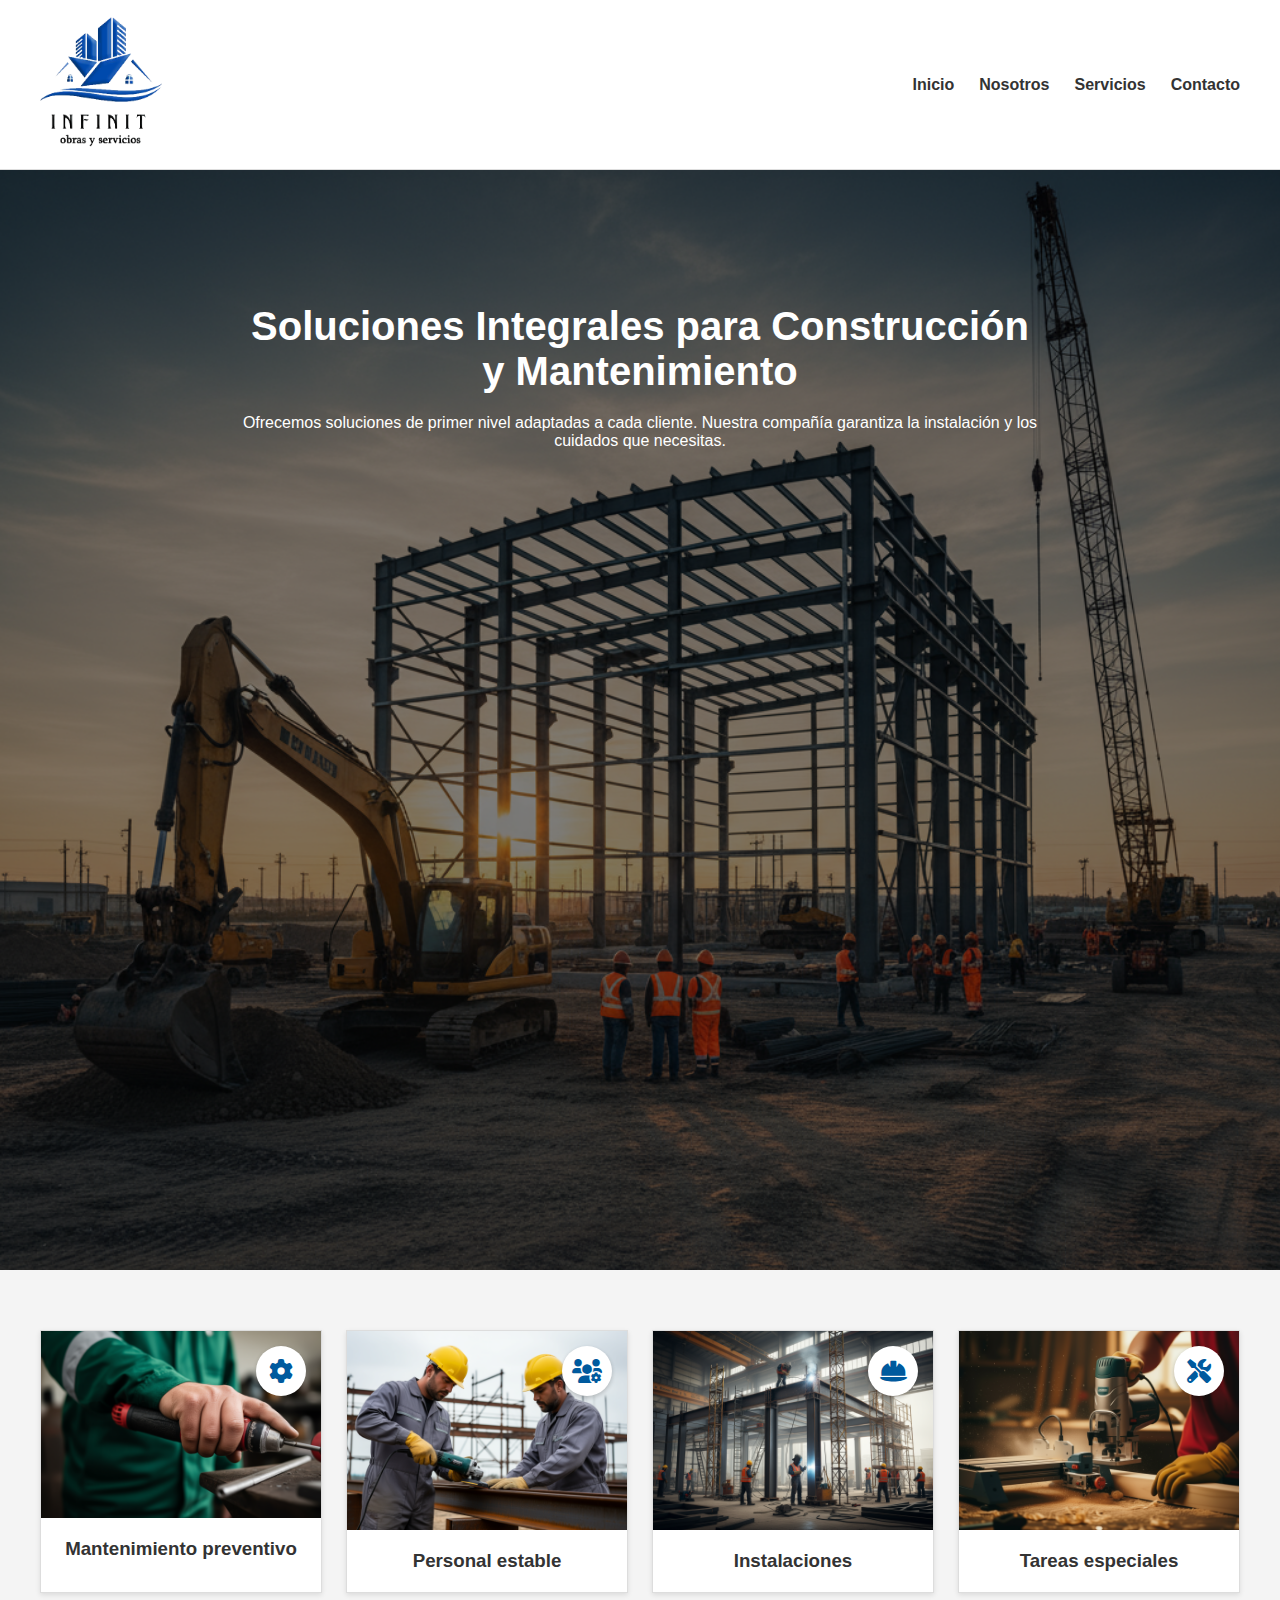
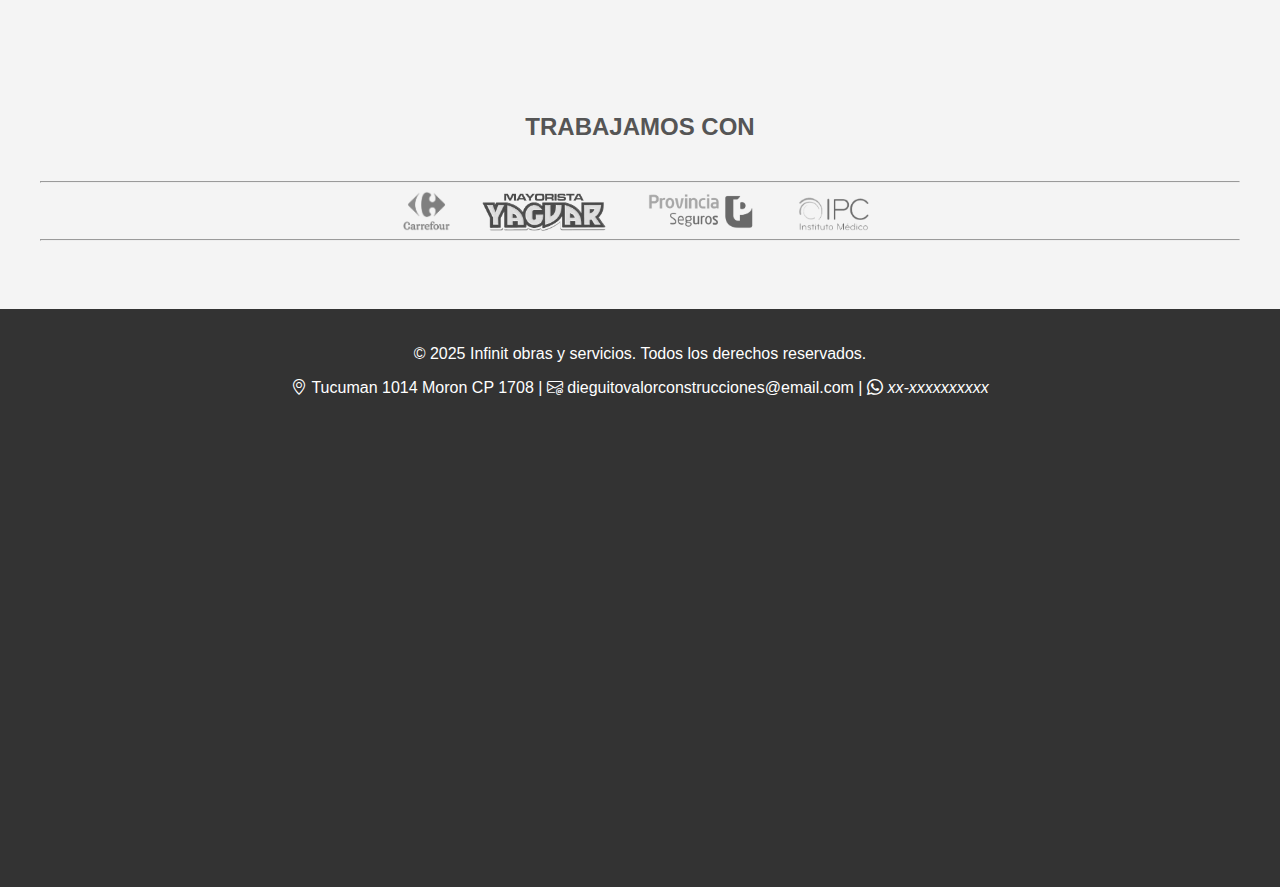
<file: 2.html>
<!DOCTYPE html>
<html lang="es">
<head>
    <meta charset="UTF-8">
    <meta name="viewport" content="width=device-width, initial-scale=1.0">
    <title>Diego Valor - Soluciones Integrales</title>
    <link rel="stylesheet" href="style.css">
    <link rel="stylesheet" href="https://cdnjs.cloudflare.com/ajax/libs/font-awesome/6.0.0-beta3/css/all.min.css">
    <link rel="stylesheet" href="https://cdn.jsdelivr.net/npm/bootstrap-icons@1.13.1/font/bootstrap-icons.min.css">
</head>
<body>

    <header class="main-header">
        <div class="container">
            <div class="logo"><img src="log.png" width="37%"></div>
            <nav>
                <ul>
                    <li><a href="#inicio">Inicio</a></li>
                    <li><a href="#hero">Nosotros</a></li>
                    <li><a href="#servicios">Servicios</a></li>
                    <li><a href="#contacto">Contacto</a></li>
                </ul>
            </nav>
        </div>
    </header>

    <main>
        <section id="hero">

            <div class="hero-content">
                <!-- <h1>Nosotros</h1> -->
                <h2>Soluciones Integrales para Construcción y Mantenimiento</h2>
                <p>Ofrecemos soluciones de primer nivel adaptadas a cada cliente. Nuestra compañía garantiza la instalación y los cuidados que necesitas.</p>
            </div>
        </section>

        <section id="servicios" class="container">
            <div class="service-card">
                <div class="icon-wrapper"><i class="fas fa-cog"></i></div>
                <img src="1760075856.png" alt="Mantenimiento preventivo">
                <h3>Mantenimiento preventivo</h3>
            </div>
            <div class="service-card">
                 <div class="icon-wrapper"><i class="fas fa-users-cog"></i></div>
                <img src="1760076827.png" alt="Personal estable">
                <h3>Personal estable</h3>
            </div>
            <div class="service-card">
                 <div class="icon-wrapper"><i class="fas fa-hard-hat"></i></div>
                <img src="1760077473.png" alt="Instalaciones">
                <h3>Instalaciones</h3>
            </div>
            <div class="service-card">
                 <div class="icon-wrapper"><i class="fas fa-tools"></i></div>
                <img src="1760077268.png" alt="Tareas especiales">
                <h3>Tareas especiales</h3>
            </div>
        </section>

        <section id="partners" class="container">
            <h2>TRABAJAMOS CON</h2>
            <hr>
            <div class="logos-grid">
                <img src="carrefour.png" alt="Carrefour">
                <img src="yaguar.png" alt="Yaguar">
                <img src="psg.png" alt="FALTA">
                <img src="IPCastelar.png" alt="FALTA">
                <!-- <img src="https://via.placeholder.com/150x50.png?text=LA MARCA" alt="FALTA">
                <img src="https://via.placeholder.com/150x50.png?text=FUZIFAR" alt="FALTA">
                <img src="https://via.placeholder.com/150x50.png?text=DURMAN" alt="FALTA">
                <img src="https://via.placeholder.com/150x50.png?text=KARCHER" alt="FALTA">
                <img src="https://via.placeholder.com/150x50.png?text=SIKA" alt="FALTA">
                <img src="https://via.placeholder.com/150x50.png?text=DAETIET" alt="FALTA">
                <img src="https://via.placeholder.com/150x50.png?text=SCHNEIDER" alt="FALTA"> -->
            </div>
            <hr>
        </section>
        
       

    </main>

    <footer class="main-footer">
        <div class="container">
            <p>&copy; 2025 Infinit obras y servicios. Todos los derechos reservados.</p>
            <p><i class="bi bi-geo-alt"></i> Tucuman 1014 Moron CP 1708 | </i> <i class="bi bi-envelope-at"></i> dieguitovalorconstrucciones@email.com | <i class="bi bi-whatsapp"> xx-xxxxxxxxxx</i> </p>
     
            <iframe  src="https://www.google.com/maps/embed?pb=!1m18!1m12!1m3!1d3282.4403980565903!2d-58.627638324705096!3d-34.64357929978131!2m3!1f0!2f0!3f0!3m2!1i1024!2i768!4f13.1!3m3!1m2!1s0x95bcb8a1d7f6575d%3A0x736afac6cedaa83c!2sTucum%C3%A1n%201014%2C%20B1708ERD%20Mor%C3%B3n%2C%20Provincia%20de%20Buenos%20Aires!5e0!3m2!1ses!2sar!4v1760077856938!5m2!1ses!2sar" width="100%" height="450" style="border:0;" allowfullscreen="" loading="lazy" referrerpolicy="no-referrer-when-downgrade"></iframe>
            <!-- <p>dieguitovalorconstrucciones@email.com | <i class="fab fa-twitter"></i> @dieguitovalor</p> -->
        </div>
    </footer>

</body>
</html>
</file>
<file: style.css>
/* --- Estilos Generales --- */
body {
    font-family: Arial, sans-serif;
    margin: 0;
    color: #333;
    background-color: #f4f4f4;
}

.container {
    max-width: 1200px;
    margin: 0 auto;
    padding: 0 20px;
}

h1, h2, h3 {
    text-align: center;
}

/* --- Encabezado y Navegación --- */
.main-header {
    background-color: #ffffff;
    padding: 15px 0;
    border-bottom: 1px solid #ddd;
    position: sticky;
    top: 0;
    z-index: 1000;
}

.main-header .container {
    display: flex;
    justify-content: space-between;
    align-items: center;
}

.logo {
    font-size: 1.8em;
    font-weight: bold;
    color: #005A9E; /* Azul oscuro */
}

nav ul {
    list-style: none;
    margin: 0;
    padding: 0;
    display: flex;
}

nav ul li {
    margin-left: 25px;
}

nav ul li a {
    text-decoration: none;
    color: #333;
    font-weight: bold;
    transition: color 0.3s;
}

nav ul li a:hover {
    color: #007BFF; /* Azul brillante */
}

/* --- Sección Hero --- */
#hero {
    background-image: url('Image_opaq26opaq26opaq.png'); /* Reemplaza con tu imagen */
    background-size: cover;
    background-position: center;
    color: white;
    text-align: center;
    padding: 100px 20px;
    position: relative;
    height: 100vh;

}

#hero::before {
    content: '';
    position: absolute;
    top: 0;
    left: 0;
    width: 100%;
    height: 100%;
    background-color: rgba(0, 0, 0, 0.5); /* Sombra para legibilidad */
}

.hero-content {
    position: relative;
    z-index: 1;
    max-width: 800px;
    margin: 0 auto;
}

.hero-content h1 {
    font-size: 2em;
    margin-top: 0;
}

.hero-content h2 {
    font-size: 2.5em;
    margin-bottom: 20px;
}

/* --- Sección de Servicios --- */
#servicios {
    display: flex;
    justify-content: space-between;
    gap: 20px;
    padding: 60px 20px;
    flex-wrap: wrap;
}

.service-card {
    background-color: #fff;
    border: 1px solid #ddd;
    text-align: center;
    flex-basis: calc(25% - 20px);
    box-shadow: 0 2px 5px rgba(0,0,0,0.1);
    position: relative;
    overflow: hidden;
}

.service-card img {
    width: 100%;
    display: block;
}

.service-card h3 {
    padding: 20px;
    margin: 0;
    background-color: #fff;
}

.icon-wrapper {
    position: absolute;
    top: 15px;
    right: 15px;
    background-color: #fff;
    border-radius: 50%;
    width: 50px;
    height: 50px;
    display: flex;
    align-items: center;
    justify-content: center;
    font-size: 24px;
    color: #005A9E;
    z-index: 2;
    box-shadow: 0 2px 4px rgba(0,0,0,0.2);
}

/* --- Sección de Socios --- */
#partners {
    padding: 40px 20px 60px;
    text-align: center;
}

#partners h2 {
    margin-bottom: 40px;
    font-size: 1.5em;
    color: #555;
}

.logos-grid {
    display: flex;
    flex-wrap: wrap;
    justify-content: center;
    align-items: center;
    gap: 30px;
}

.logos-grid img {
    max-height: 40px;
    filter: grayscale(100%);
    opacity: 0.7;
    transition: filter 0.3s, opacity 0.3s;
}

.logos-grid img:hover {
    filter: grayscale(0%);
    opacity: 1;
}

/* --- Sección de Contacto --- */
#contacto {
    padding: 60px 20px;
    background-color: #fff;
}

#contacto h2 {
    font-size: 2em;
    margin-bottom: 40px;
    color: #333;
}

.contact-form {
    max-width: 600px;
    margin: 0 auto;
}

.form-group {
    margin-bottom: 20px;
}

.form-group label {
    display: block;
    margin-bottom: 5px;
    font-weight: bold;
}

.form-group input,
.form-group textarea {
    width: 100%;
    padding: 12px;
    border: 1px solid #ccc;
    border-radius: 5px;
    font-size: 1em;
}

.cta-button {
    background-color: #005A9E;
    color: white;
    padding: 15px 30px;
    border: none;
    border-radius: 5px;
    font-size: 1.1em;
    cursor: pointer;
    transition: background-color 0.3s;
    width: 100%;
}

.cta-button:hover {
    background-color: #003D6B;
}


/* --- Pie de página --- */
.main-footer {
    background-color: #333;
    color: #fff;
    text-align: center;
    padding: 20px 0;
}

/* --- Responsividad --- */
@media (max-width: 768px) {
    .main-header .container {
        flex-direction: column;
    }
    
    nav ul {
        margin-top: 15px;
    }

    #servicios {
        flex-direction: column;
    }

    .service-card {
        flex-basis: 100%;
    }
    @media screen and (max-width: 768px)  {
        .logo{
            display: flex;
            justify-content: center;
        }
    }
}
</file>
